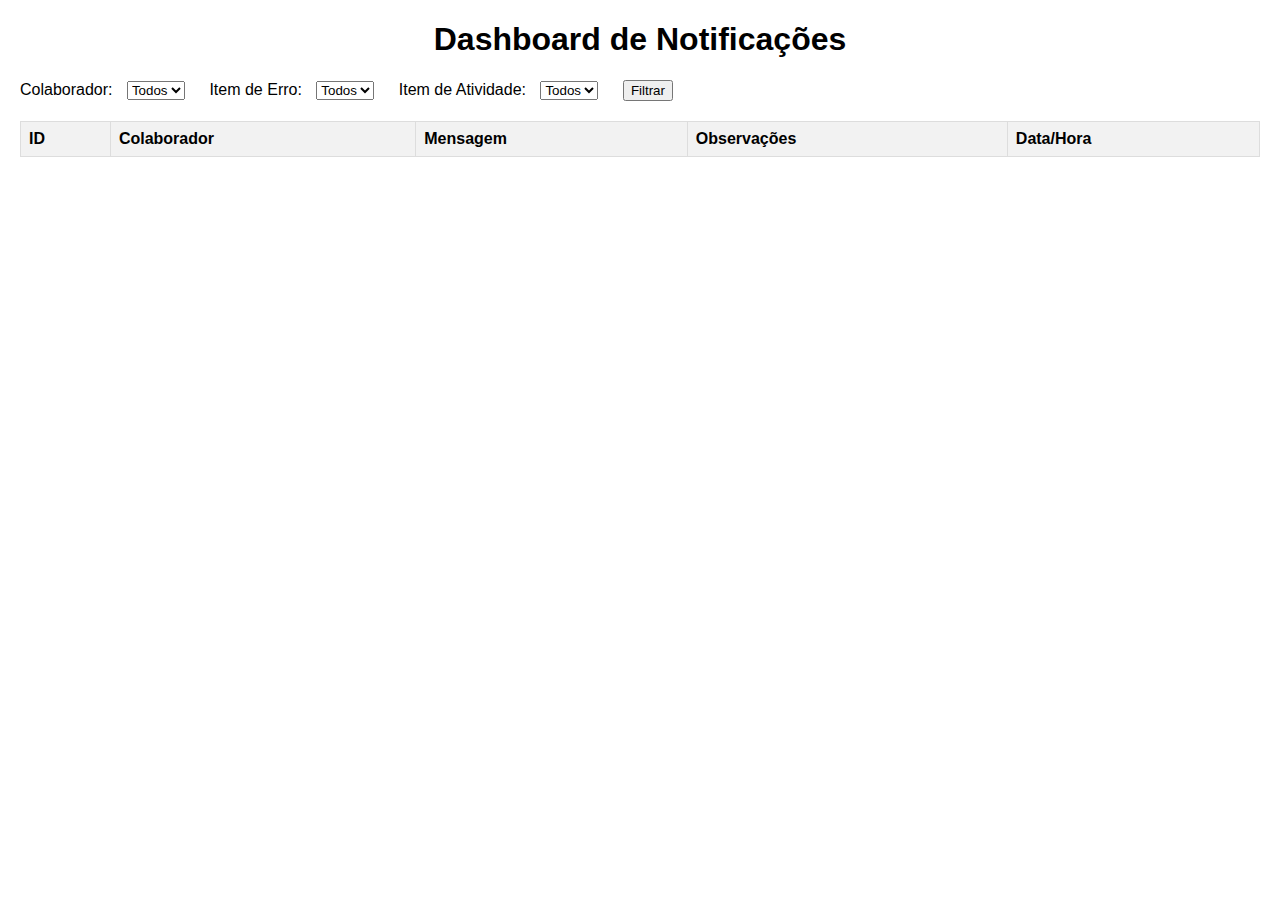
<file: index.html>
<!DOCTYPE html>
<html lang="pt-BR">
<head>
    <meta charset="UTF-8">
    <meta name="viewport" content="width=device-width, initial-scale=1.0">
    <title>Dashboard de Notificações</title>
    <link rel="stylesheet" href="style.css">
</head>
<body>
    <h1>Dashboard de Notificações</h1>

    <div class="filters">
        <label for="colaborador">Colaborador:</label>
        <select id="colaborador">
            <option value="">Todos</option>
        </select>

        <label for="itemErro">Item de Erro:</label>
        <select id="itemErro">
            <option value="">Todos</option>
        </select>

        <label for="itemAtividade">Item de Atividade:</label>
        <select id="itemAtividade">
            <option value="">Todos</option>
        </select>

        <button onclick="filtrarDados()">Filtrar</button>
    </div>

    <table id="notificacoesTable">
        <thead>
            <tr>
                <th>ID</th>
                <th>Colaborador</th>
                <th>Mensagem</th>
                <th>Observações</th>
                <th>Data/Hora</th>
            </tr>
        </thead>
        <tbody>
            <!-- Dados serão preenchidos aqui -->
        </tbody>
    </table>

    <script src="script.js"></script>
</body>
</html>
</file>
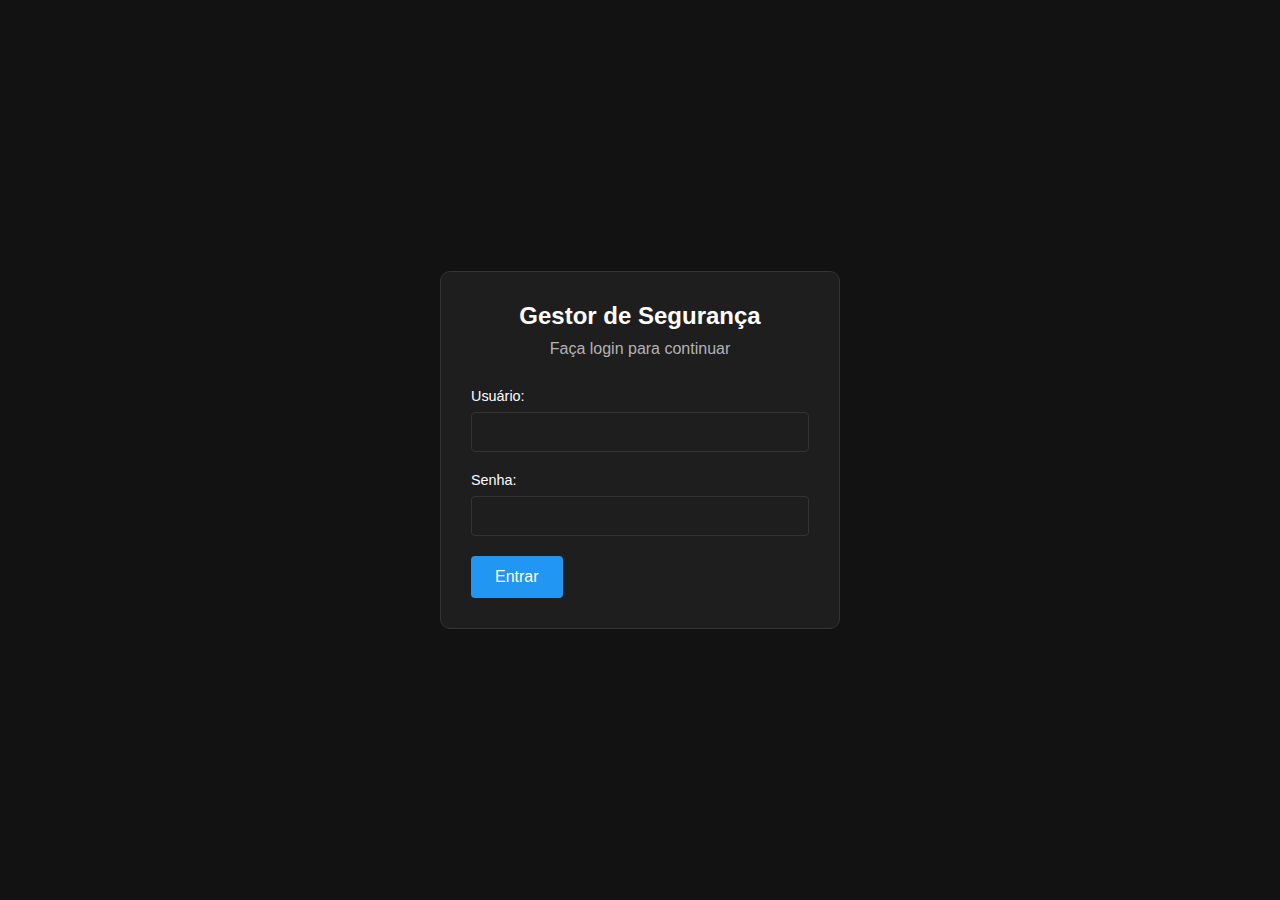
<file: segg2/index.html>
<!DOCTYPE html>
<html lang="pt-BR">
<head>
    <meta charset="UTF-8">
    <meta name="viewport" content="width=device-width, initial-scale=1.0">
    <title>Login - Gestor de Segurança</title>
    <link rel="stylesheet" href="style.css">
    <link rel="stylesheet" href="https://cdnjs.cloudflare.com/ajax/libs/font-awesome/6.0.0/css/all.min.css">
</head>
<body class="login-page">
    <div class="login-container">
        <div class="login-box">
            <div class="login-header">
                <h2>Gestor de Segurança</h2>
                <p>Faça login para continuar</p>
            </div>
            <form id="loginForm" onsubmit="realizarLogin(event)">
                <div class="form-group">
                    <label for="usuario">Usuário:</label>
                    <input type="text" id="usuario" required>
                </div>
                <div class="form-group">
                    <label for="senha">Senha:</label>
                    <input type="password" id="senha" required>
                </div>
                <button type="submit" class="btn-primary">Entrar</button>
            </form>
        </div>
    </div>

    <div class="toast-container" id="toastContainer"></div>

    <script src="login.js"></script>
</body>
</html>
</file>
<file: style.css>
body {
    font-family: Arial, sans-serif;
    margin: 20px;
}

h1 {
    text-align: center;
}

.filters {
    margin-bottom: 20px;
}

.filters label {
    margin-right: 10px;
}

.filters select {
    margin-right: 20px;
}

table {
    width: 100%;
    border-collapse: collapse;
    margin-top: 20px;
}

table, th, td {
    border: 1px solid #ddd;
}

th, td {
    padding: 8px;
    text-align: left;
}

th {
    background-color: #f2f2f2;
}
</file>
<file: segg2/style.css>
:root {
    --primary-color: #2196f3;
    --secondary-color: #1976d2;
    --background-color: #121212;
    --surface-color: #1e1e1e;
    --text-color: #ffffff;
    --text-secondary: #b3b3b3;
    --success-color: #00e676;
    --danger-color: #ff1744;
    --border-color: #333333;
}

:root[data-theme="light"] {
    --primary-color: #2196f3;
    --secondary-color: #1976d2;
    --background-color: #f5f5f5;
    --surface-color: #ffffff;
    --text-color: #333333;
    --text-secondary: #666666;
    --success-color: #00c853;
    --danger-color: #ff1744;
    --border-color: #e0e0e0;
}

:root[data-theme="dark"] {
    --primary-color: #2196f3;
    --secondary-color: #1976d2;
    --background-color: #121212;
    --surface-color: #1e1e1e;
    --text-color: #ffffff;
    --text-secondary: #b3b3b3;
    --success-color: #00e676;
    --danger-color: #ff1744;
    --border-color: #333333;
}

body {
    margin: 0;
    padding: 0;
    font-family: 'Segoe UI', Tahoma, Geneva, Verdana, sans-serif;
    background-color: var(--background-color);
    color: var(--text-color);
    display: flex;
}

.sidebar {
    width: 280px;
    background-color: var(--surface-color);
    height: 100vh;
    position: fixed;
    left: 0;
    top: 0;
    padding: 0;
    border-right: 1px solid var(--border-color);
    z-index: 1000;
    transform: translateX(0);
    transition: all 0.3s ease;
    display: flex;
    flex-direction: column;
}

.sidebar.collapsed {
    width: 80px;
}

.sidebar.collapsed .user-info,
.sidebar.collapsed .toggle-btn i.fa-chevron-left {
    display: none;
}

.sidebar.collapsed .toggle-btn i.fa-chevron-right {
    display: block;
}

.sidebar.collapsed nav ul li a span {
    display: none;
}

.sidebar.collapsed nav ul li a {
    justify-content: center;
    padding: 12px;
}

.sidebar.collapsed nav ul li a i {
    margin: 0;
}

.logo {
    padding: 20px;
    margin-bottom: 20px;
    border-bottom: 1px solid var(--border-color);
}

.logo h3 {
    margin: 0 0 10px 0;
    font-weight: bold;
    color: var(--text-color);
}

.logo .user-info {
    display: flex;
    flex-direction: column;
    gap: 5px;
}

#userNameDisplay {
    font-size: 1em;
    font-weight: 500;
    color: var(--primary-color);
}

#userRoleDisplay {
    font-size: 0.8em;
    color: var(--text-secondary);
}

.user-header {
    padding: 20px;
    display: flex;
    align-items: center;
    gap: 15px;
    border-bottom: 1px solid var(--border-color);
    position: relative;
}

.user-avatar {
    width: 45px;
    height: 45px;
    border-radius: 50%;
    background-color: var(--primary-color);
    display: flex;
    align-items: center;
    justify-content: center;
}

.user-avatar i {
    font-size: 20px;
    color: white;
}

.user-info {
    flex: 1;
}

.user-name {
    font-weight: 500;
    margin: 0;
    color: var(--text-color);
}

.user-role {
    font-size: 0.8em;
    color: var(--text-secondary);
    margin: 0;
}

.toggle-btn {
    position: absolute;
    right: -12px;
    top: 50%;
    transform: translateY(-50%);
    width: 24px;
    height: 24px;
    background-color: var(--primary-color);
    border: none;
    border-radius: 50%;
    cursor: pointer;
    display: flex;
    align-items: center;
    justify-content: center;
    color: white;
    font-size: 12px;
    box-shadow: 0 2px 5px rgba(0,0,0,0.2);
}

.sidebar nav {
    padding: 20px;
}

.sidebar nav ul {
    list-style: none;
    padding: 0;
    margin: 0;
}

.sidebar nav ul li a {
    display: flex;
    align-items: center;
    padding: 12px 15px;
    color: var(--text-color);
    text-decoration: none;
    border-radius: 8px;
    transition: all 0.3s ease;
    margin-bottom: 5px;
}

.sidebar nav ul li a i {
    margin-right: 15px;
    width: 20px;
    text-align: center;
}

.sidebar nav ul li a:hover {
    background-color: var(--primary-color);
    color: white;
}

.sidebar nav ul li.active a {
    background-color: var(--primary-color);
    color: white;
}

.main-content {
    margin-left: 280px;
    padding: 20px;
    width: calc(100% - 280px);
    transition: margin-left 0.3s ease;
}

.main-content.expanded {
    margin-left: 80px;
}

@keyframes fadeIn {
    from { opacity: 0; }
    to { opacity: 1; }
}

.header {
    display: flex;
    justify-content: space-between;
    align-items: center;
    margin-bottom: 30px;
}

.header-controls {
    display: flex;
    align-items: center;
    gap: 15px;
    margin-left: auto;
}

.welcome-container {
    display: flex;
    align-items: center;
}

#userNameDisplay {
    color: var(--primary-color);
    font-weight: bold;
}

.theme-switch {
    position: static;
    z-index: 1001;
    background: var(--surface-color);
    border: 1px solid var(--border-color);
    border-radius: 20px;
    padding: 5px;
    display: flex;
    align-items: center;
    gap: 5px;
    cursor: pointer;
}

.theme-switch i {
    padding: 8px;
    border-radius: 50%;
    transition: all 0.3s ease;
    color: var(--text-color);
}

.theme-switch i:hover {
    background-color: var(--primary-color);
    color: white;
}

.theme-switch i.active {
    background-color: var(--primary-color);
    color: white;
}

/* Remove o hover quando já estiver ativo */
.theme-switch i.active:hover {
    background-color: var(--primary-color);
}

body > .theme-switch {
    display: none;
}

.search-container {
    margin-bottom: 30px;
    background: var(--surface-color);
    padding: 20px;
    border-radius: 10px;
    border: 1px solid var(--border-color);
}

.search-box {
    width: 100%;
}

.search-box input {
    width: 100%;
    padding: 12px 15px;
    border-radius: 4px;
    border: 1px solid var(--border-color);
    background-color: var(--surface-color);
    color: var(--text-color);
    font-size: 1em;
    box-sizing: border-box;
}

.dashboard-stats {
    display: grid;
    grid-template-columns: repeat(4, 1fr);
    gap: 20px;
    margin-bottom: 30px;
}

.stat-card {
    background: var(--surface-color);
    padding: 20px;
    border-radius: 10px;
    box-shadow: 0 2px 4px rgba(0,0,0,0.1);
    border: 1px solid var(--border-color);
}

.stat-card h3 {
    margin: 0;
    color: var(--text-secondary);
    font-size: 0.9em;
}

.stat-card .number {
    font-size: 1.8em;
    font-weight: bold;
    margin: 10px 0;
    color: var(--text-color);
}

.trend {
    font-size: 0.9em;
}

.trend.positive {
    color: var(--success-color);
}

.trend.negative {
    color: var(--danger-color);
}

.charts-container {
    display: grid;
    grid-template-columns: 5fr 3fr;
    gap: 20px;
    margin-bottom: 0;
    height: calc(100vh - 300px);
}

.chart-card {
    background: var(--surface-color);
    padding: 20px;
    border-radius: 10px;
    box-shadow: 0 2px 4px rgba(0,0,0,0.1);
    border: 1px solid var(--border-color);
    display: flex;
    flex-direction: column;
}

.chart-card h3 {
    margin: 0 0 15px 0;
}

.chart-filters {
    margin-bottom: 15px;
    padding-bottom: 15px;
    border-bottom: 1px solid var(--border-color);
}

.recent-notifications {
    flex: 1;
    overflow-y: auto;
    margin: 0;
    padding: 0;
}

canvas {
    flex: 1;
    width: 100% !important;
    height: 100% !important;
}

.notification-item {
    padding: 15px;
    border-bottom: 1px solid var(--border-color);
    transition: background-color 0.2s;
}

.notification-item:hover {
    background-color: rgba(255, 255, 255, 0.05);
}

.notification-item strong {
    color: var(--primary-color);
    font-size: 1.1em;
    margin-bottom: 5px;
    display: block;
}

.notification-item p {
    margin: 5px 0;
    color: var(--text-color);
}

.notification-item small {
    color: var(--text-secondary);
    display: block;
    margin-top: 5px;
    font-size: 0.9em;
}

.recent-notifications::-webkit-scrollbar {
    width: 8px;
}

.recent-notifications::-webkit-scrollbar-track {
    background: var(--surface-color);
}

.recent-notifications::-webkit-scrollbar-thumb {
    background: var(--border-color);
    border-radius: 4px;
}

.recent-notifications::-webkit-scrollbar-thumb:hover {
    background: var(--primary-color);
}

.table-container {
    background: var(--surface-color);
    padding: 20px;
    border-radius: 10px;
    box-shadow: 0 2px 4px rgba(0,0,0,0.1);
    border: 1px solid var(--border-color);
}

table {
    width: 100%;
    border-collapse: collapse;
}

th, td {
    padding: 12px;
    text-align: left;
    border-bottom: 1px solid var(--border-color);
}

th {
    background-color: var(--primary-color);
    color: white;
}

.date-filter {
    display: flex;
    gap: 15px;
    align-items: center;
}

.date-filter input[type="date"] {
    background-color: var(--surface-color);
    border: 1px solid var(--border-color);
    color: var(--text-color);
    padding: 8px;
    border-radius: 4px;
}

.date-filter .filter-btn {
    background-color: var(--primary-color);
    color: white;
    border: none;
    padding: 8px 15px;
    border-radius: 4px;
    cursor: pointer;
    transition: background-color 0.3s;
    width: auto;
    height: auto;
    font-size: 0.9em;
}

.date-filter .filter-btn:hover {
    background-color: var(--secondary-color);
}

.filters-container {
    background: var(--surface-color);
    padding: 20px;
    border-radius: 10px;
    border: 1px solid var(--border-color);
    margin-bottom: 20px;
    display: grid;
    grid-template-columns: 1fr 1fr 1fr auto;
    gap: 15px;
}

.filter-group {
    margin: 0;
    display: flex;
    flex-direction: column;
    gap: 8px;
}

/* Posicionamento dos elementos */
.filter-group:nth-child(1) { /* Colaborador */
    grid-column: 1;
    grid-row: 1;
}

.filter-group:nth-child(2) { /* Item de EPI */
    grid-column: 2;
    grid-row: 1;
}

.filter-group:nth-child(3) { /* Item de Atividade */
    grid-column: 3;
    grid-row: 1;
}

.filter-group.ambiente {
    grid-column: 2;
    grid-row: 2;
}

.date-group {
    grid-column: 3;
    grid-row: 2;
}

/* Botões */
.filter-group:last-child {
    grid-column: 4;
    grid-row: 1 / span 2;
    display: flex;
    flex-direction: column;
    justify-content: center;
    gap: 10px;
    margin: 0;
}

.filter-btn {
    width: 100px;
    height: 35px;
    padding: 0 15px;
    font-size: 0.9em;
}

.status {
    padding: 4px 8px;
    border-radius: 4px;
    font-size: 0.9em;
}

.status.pending {
    background-color: #ffd700;
    color: #000;
}

.status.completed {
    background-color: var(--success-color);
    color: #fff;
}

.action-btn {
    background: none;
    border: none;
    color: var(--text-color);
    cursor: pointer;
    padding: 4px 8px;
    margin: 0 2px;
}

.action-btn:hover {
    color: var(--primary-color);
}

.colaboradores-charts {
    grid-template-columns: 1fr !important;
    margin-bottom: 20px;
}

.graficos-container {
    display: flex;
    gap: 20px;
    margin-bottom: 20px;
}

.grafico-card {
    flex: 1;
    background: var(--surface-color);
    padding: 20px;
    border-radius: 10px;
    border: 1px solid var(--border-color);
}

.chart-wrapper {
    height: 250px;
}

#colaboradoresTable td {
    white-space: nowrap;
}

#colaboradoresTable td:not(:first-child) {
    text-align: center;
}

/* Mantenha os estilos do submenu administrativo */
.admin-menu {
    position: relative;
}

.sidebar nav ul .submenu {
    margin-left: 20px;
    display: none;
    padding: 5px 0;
}

.sidebar nav ul .admin-menu:hover .submenu,
.sidebar nav ul .admin-menu:focus-within .submenu {
    display: block;
}

.sidebar nav ul .submenu li a {
    display: flex;
    align-items: center;
    padding: 12px 15px;
    color: var(--text-color);
    text-decoration: none;
    border-radius: 8px;
    transition: all 0.3s ease;
    margin-bottom: 5px;
}

.sidebar nav ul .submenu li a i {
    margin-right: 15px;
    width: 20px;
    text-align: center;
}

.sidebar nav ul .submenu li a:hover {
    background-color: var(--primary-color);
    color: white;
}

.sidebar nav ul .submenu li.active a {
    background-color: var(--primary-color);
    color: white;
}

.sidebar.collapsed nav ul .submenu {
    position: absolute;
    left: 100%;
    top: 0;
    width: 200px;
    background-color: var(--surface-color);
    border: 1px solid var(--border-color);
    border-radius: 0 8px 8px 0;
    padding: 10px;
    margin-left: 0;
    box-shadow: 2px 0 5px rgba(0,0,0,0.1);
}

/* Adicione/Atualize estes estilos para o formulário */
.form-container {
    background-color: var(--surface-color);
    padding: 30px;
    border-radius: 10px;
    border: 1px solid var(--border-color);
    max-width: 500px;
    margin: 20px auto;
}

.form-group {
    margin-bottom: 20px;
    width: 100%;
}

.form-group label {
    display: block;
    margin-bottom: 8px;
    color: var(--text-color);
    font-size: 0.9em;
}

.form-group input,
.form-group select {
    width: 100%;
    padding: 10px;
    border: 1px solid var(--border-color);
    border-radius: 4px;
    background-color: var(--surface-color);
    color: var(--text-color);
    font-size: 1em;
    box-sizing: border-box;
}

.form-group input:focus,
.form-group select:focus {
    outline: none;
    border-color: var(--primary-color);
}

.form-group select option {
    background-color: var(--surface-color);
    color: var(--text-color);
    padding: 10px;
}

.btn-primary {
    background-color: var(--primary-color);
    color: white;
    border: none;
    padding: 12px 24px;
    border-radius: 4px;
    cursor: pointer;
    font-size: 1em;
    transition: background-color 0.3s ease;
    width: auto;
}

.btn-primary:hover {
    background-color: var(--secondary-color);
}

/* Atualize/Unifique os estilos dos inputs */
input,
select,
.form-group input,
.form-group select,
.search-bar input {
    width: 100%;
    padding: 10px;
    border: 1px solid var(--border-color);
    border-radius: 4px;
    background-color: var(--surface-color);
    color: var(--text-color);
    font-size: 1em;
    box-sizing: border-box;
}

input:focus,
select:focus,
.form-group input:focus,
.form-group select:focus {
    outline: none;
    border-color: var(--primary-color);
}

/* Mantenha o container do formulário com o estilo adequado */
.form-container {
    background-color: var(--surface-color);
    padding: 30px;
    border-radius: 10px;
    border: 1px solid var(--border-color);
    max-width: 500px;
    margin: 20px auto;
}

/* Ajuste o estilo das options dos selects */
select option {
    background-color: var(--surface-color);
    color: var(--text-color);
    padding: 10px;
}

/* Adicione este estilo para garantir que o placeholder fique em maiúsculo */
input[type="date"]::placeholder {
    text-transform: uppercase;
}

/* Mantenha o estilo original para os botões de filtro na página de notificações */
.filters-container .filter-btn {
    width: 120px;
    height: 120px;
    padding: 0;
    display: flex;
    align-items: center;
    justify-content: center;
}

/* Atualize os estilos dos botões e seu container */
.filter-group:last-child {
    display: flex;
    flex-direction: row;
    justify-content: flex-end;
    gap: 10px;
    margin-left: auto;
}

.filter-btn {
    background-color: var(--primary-color);
    color: white;
    border: none;
    padding: 0;
    border-radius: 4px;
    cursor: pointer;
    transition: background-color 0.3s;
    width: 120px;
    height: 120px;
    display: flex;
    align-items: center;
    justify-content: center;
    font-size: 1em;
}

.filter-btn:hover {
    background-color: var(--secondary-color);
}

/* Atualize os estilos do toast */
.toast-container {
    position: fixed;
    bottom: 20px;
    right: 20px;
    z-index: 1000;
}

.toast {
    padding: 15px 25px;
    margin: 10px;
    border-radius: 4px;
    color: white;
    font-size: 0.9em;
    display: flex;
    align-items: center;
    justify-content: space-between;
    min-width: 300px;
    box-shadow: 0 4px 12px rgba(0, 0, 0, 0.15);
    animation: slideIn 0.3s ease-in-out;
}

.toast.success {
    background-color: var(--success-color);
}

.toast.error {
    background-color: var(--danger-color);
}

@keyframes slideIn {
    from {
        transform: translateX(100%);
        opacity: 0;
    }
    to {
        transform: translateX(0);
        opacity: 1;
    }
}

@keyframes slideOut {
    from {
        transform: translateX(0);
        opacity: 1;
    }
    to {
        transform: translateX(100%);
        opacity: 0;
    }
}

/* Adicione este estilo */
#nome {
    text-transform: uppercase;
}

/* Adicione estes estilos para o botão de exclusão */
.btn-delete {
    background-color: var(--danger-color);
    color: white;
    border: none;
    padding: 8px 15px;
    border-radius: 4px;
    cursor: pointer;
    transition: background-color 0.3s;
    display: flex;
    align-items: center;
    gap: 5px;
    font-size: 0.9em;
}

.btn-delete:hover {
    background-color: #d32f2f; /* Vermelho mais escuro no hover */
}

.btn-delete i {
    font-size: 1em;
}

/* Adicione o estilo do botão de tema */
.theme-switch i {
    padding: 8px;
    border-radius: 50%;
}

.theme-switch i.active {
    background-color: var(--primary-color);
    color: white;
}

/* Ajuste o espaçamento da lista de colaboradores */
.lista-colaboradores {
    margin-top: 20px;
    background: var(--surface-color);
    padding: 20px;
    border-radius: 10px;
    border: 1px solid var(--border-color);
}

/* Adicione/atualize estes estilos */
.date-group {
    display: flex;
    flex-direction: column;
    gap: 5px;
}

.date-inputs {
    display: flex;
    gap: 10px;
}

.date-inputs input[type="date"] {
    width: 50%; /* Reduz a largura dos campos de data */
    padding: 8px;
    border-radius: 4px;
    border: 1px solid var(--border-color);
    background-color: var(--surface-color);
    color: var(--text-color);
}

/* Estilos para a página de login */
.login-page {
    display: flex;
    justify-content: center;
    align-items: center;
    min-height: 100vh;
    background-color: var(--background-color);
}

.login-container {
    width: 100%;
    max-width: 400px;
    padding: 20px;
}

.login-box {
    background-color: var(--surface-color);
    padding: 30px;
    border-radius: 10px;
    border: 1px solid var(--border-color);
}

.login-header {
    text-align: center;
    margin-bottom: 30px;
}

.login-header h2 {
    margin: 0;
    color: var(--text-color);
}

.login-header p {
    margin: 10px 0 0;
    color: var(--text-secondary);
}

.logout-container {
    margin-top: auto;
    padding: 20px 0;
}

.btn-logout {
    width: 100%;
    padding: 12px;
    background-color: var(--danger-color);
    color: white;
    border: none;
    border-radius: 8px;
    cursor: pointer;
    display: flex;
    align-items: center;
    justify-content: center;
    gap: 10px;
    transition: background-color 0.3s;
}

.btn-logout:hover {
    background-color: #d32f2f;
}

.btn-logout-header {
    display: none;
}

/* Mantenha apenas esta regra para esconder elementos administrativos */
[data-user-type="visualizador"] .admin-menu {
    display: none !important;
}

/* Estilo para o perfil do usuário */
.user-profile {
    display: flex;
    align-items: center;
    padding: 20px;
    margin-bottom: 30px;
    border-bottom: 1px solid var(--border-color);
}

.user-avatar {
    width: 50px;
    height: 50px;
    border-radius: 50%;
    background-color: var(--primary-color);
    display: flex;
    align-items: center;
    justify-content: center;
    margin-right: 15px;
}

.user-avatar i {
    font-size: 24px;
    color: white;
}

.user-info {
    flex: 1;
}

.user-name {
    font-weight: bold;
    color: var(--text-color);
    margin: 0;
}

.user-role {
    color: var(--text-secondary);
    font-size: 0.9em;
    margin: 5px 0 0 0;
}

/* Ajuste para quando o menu estiver colapsado */
.sidebar.collapsed .logo .user-info {
    display: none;
}

/* Atualizar estilo do rodapé do usuário */
.user-footer {
    margin-top: auto;
    padding: 20px;
    border-top: 1px solid var(--border-color);
}

.user-footer .user-info {
    display: flex;
    align-items: flex-start; /* Alinha ao topo para manter o alinhamento vertical */
    justify-content: space-between;
    gap: 10px;
}

.user-footer .user-details {
    display: flex;
    flex-direction: column;
    gap: 5px;
}

.user-footer #userNameDisplay {
    font-size: 1em;
    font-weight: 500;
    color: var(--primary-color);
    display: block; /* Garante que fique em sua própria linha */
}

.user-footer #userRoleDisplay {
    font-size: 0.8em;
    color: var(--text-secondary);
    display: block; /* Garante que fique em sua própria linha */
}

.user-footer .btn-logout {
    width: 35px;
    height: 35px;
    padding: 0;
    background-color: var(--danger-color);
    color: white;
    border: none;
    border-radius: 8px;
    cursor: pointer;
    display: flex;
    align-items: center;
    justify-content: center;
    transition: background-color 0.3s;
    flex-shrink: 0; /* Impede que o botão encolha */
}

.user-footer .btn-logout:hover {
    background-color: #d32f2f;
}

/* Ajuste para quando o menu estiver colapsado */
.sidebar.collapsed .user-footer {
    display: none;
}
</file>
